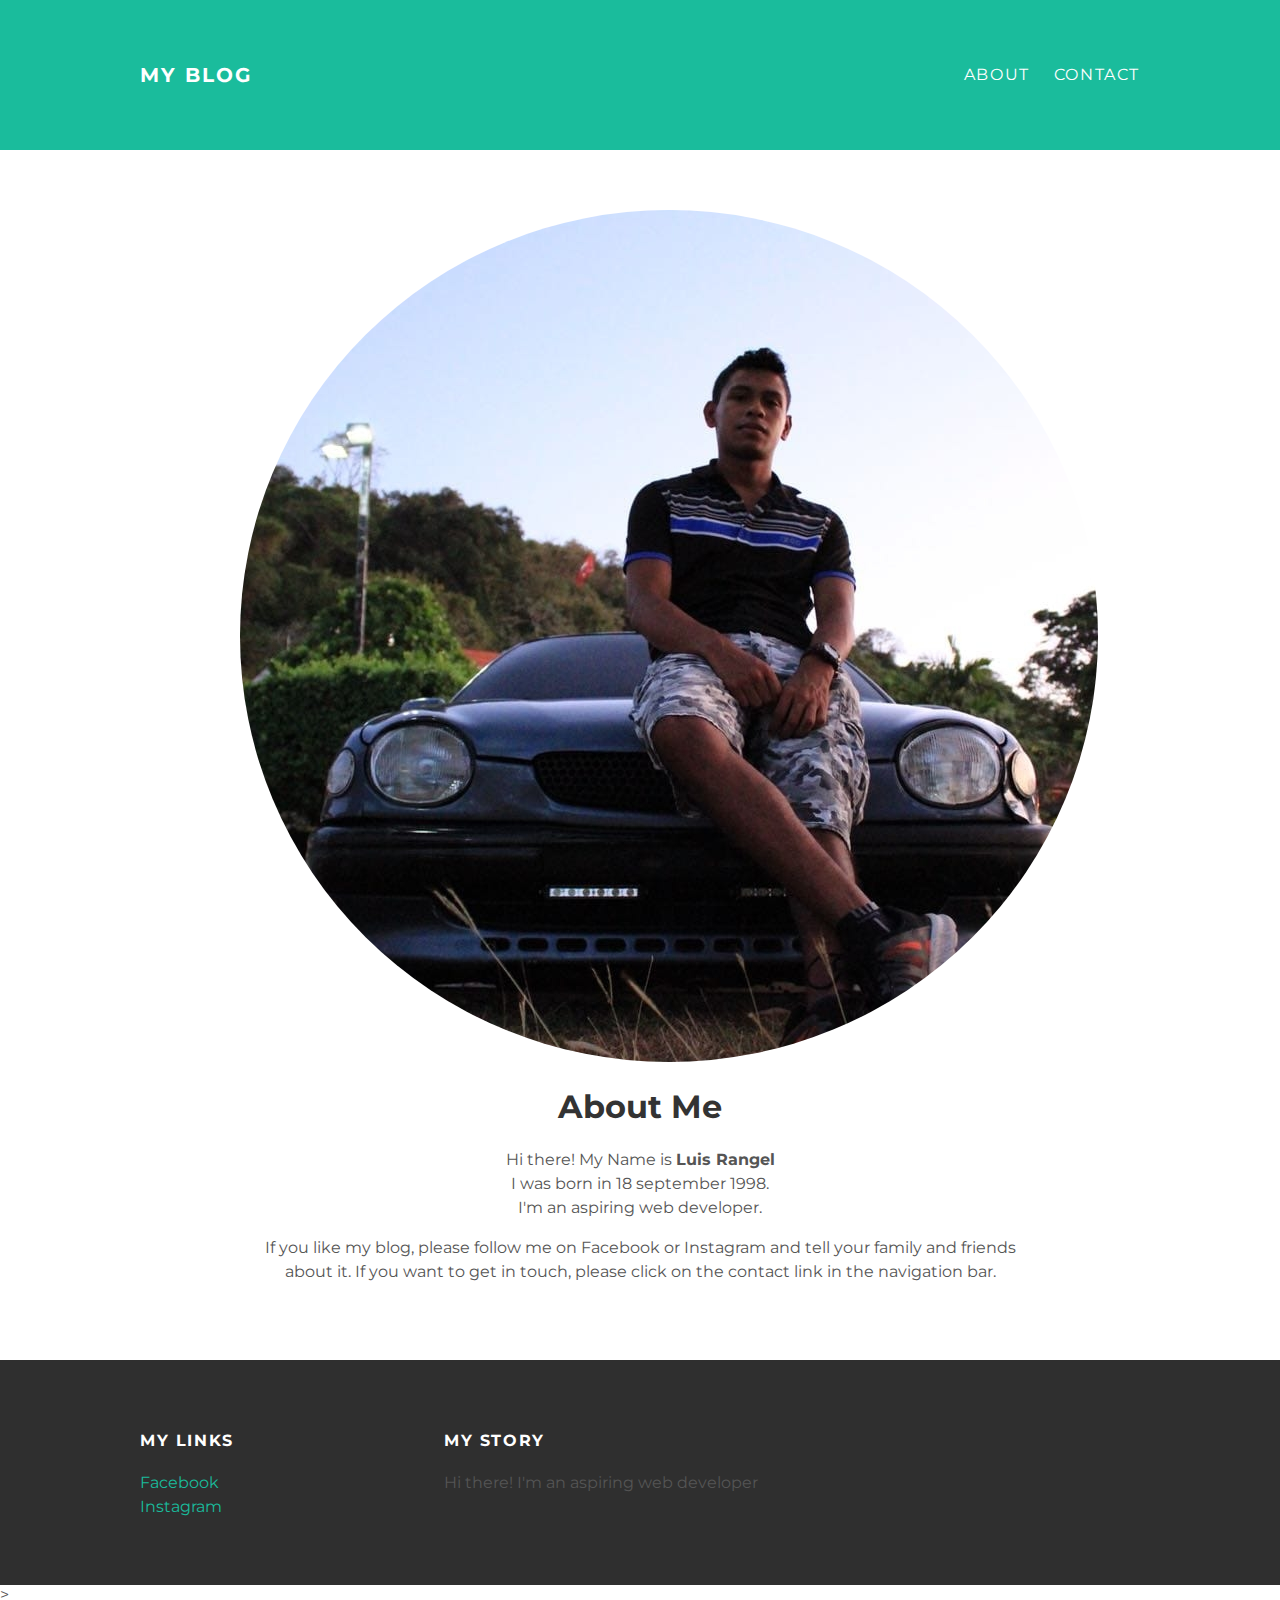
<file: about.html>
<!DOCTYPE html>
<html>
    <head>
        <title>About</title>
        <link rel="stylesheet"
        type="text/css" href="style.css">
    </head>
    <body>
        <div id= "header">
            <div class= "container">
                <a id="header-title"
                 href="index.html">My Blog</a>
                <ul id="header-nav">
                    <li><a href="about.html">About</a>
                    </li>
                    <li><a href="mailto:luis18rangel@hotmail.com">Contact</a>
                    </li>
                </ul>
            </div>
        </div>
        <div id= "content">
            <div class= "container">
                <div class="about">
                    <div class="about-author">
                        <img src="mecar.jpg">
                    </div>
                    <h1 class="about-title">About Me</h1>
                    <div class="about-content">
                        <p>
                            Hi there! My Name is <Strong>Luis Rangel</Strong>
                            <br>
                            I was born in 18 september 1998.
                            <br>
                            I'm an aspiring web developer.
                        </p>
                        <p>If  you like my blog, please follow me on Facebook or Instagram and tell your family and friends about it. If you want
                            to get in touch, please click on the contact link in the navigation bar.
                        </p>
                    </div>
                </div>
            </div>    
        </div>
        <div id= "footer">
            <div class= "container">
                <div class="column">
                    <h4>My Links</h4>
                    <p>
                            <a href="https://www.facebook.com/Luis18Rangel">Facebook</a>
                            <br>
                            <a href="https://www.instagram.com/luis18rangel/">Instagram</a>
                     </p>
                </div>
                <div class="column">
                    <h4>My Story</h4>
                    <p>Hi there! I'm an aspiring web developer</p>
                </div>
            </div>
        </div>
    </body>>
<html>
</file>
<file: style.css>
@import url(http://fonts.googleapis.com/css?family=Montserrat:400,700);

body
{
    color: #555;
    margin: 0;

    font-family: 'Montserrat', sans-serif;
}

#header 
{
    background-color: #1abc9c;
    height: 150px;
    line-height: 150px;
}

#header a
{
    color: white;
    text-decoration: none;

    text-transform: uppercase;
    letter-spacing: 0.1em;
}

#header a:hover
{
    color: #222;
}

#header-title
{
    display: block;
    float: left;

    font-size: 20px;
    font-weight: bold;
}

#header-nav
{
    display: block;
    float: right;
    margin-top: 0;

}
#header-nav li
{
    display: inline;
    padding-left: 20px;
}

.container
{
    max-width: 1000px;
    margin: 0 auto;
}

#footer
{
    background-color: #2f2f2f;
    padding: 50px 0;
}

.column
{
    min-width: 300px;
    display: inline-block;
    display: inline-block;
    vertical-align: top;
}

#footer h4
{
    color: white;
    text-transform: uppercase;
    letter-spacing: 0.1em;
}

#fotter p
{
    color: white;
}

a
{
    color: #1abc9c;
    text-decoration: none;
}

a:hover
{
    color: #F6A623;
}

.post
{
    max-width: 800px;
    margin: 0 auto;
    padding: 60px 0;
}

.post-author img
{
    width: 80px;
    height: 80px;
    vertical-align: middle;
}

.post-author img, .post-author1 img, .about-author img
{
    border-radius: 50%;
}

.post-author span
{
    margin-left: 16px;
}

.post-date
{
    color: #d2d2d2;

    font-size: 14px;
    font-weight: bold;

    text-transform: uppercase;
    letter-spacing: 0.1em;
}

h1, h2, h3, h4
{
    color: #333;
}

p
{
    line-height: 1.5;
}

.post, .about
{
    max-width: 800px;
    margin: 0 auto;
    padding: 60px 0;
}

.about
{
    text-align: center;
}

.post-container:nth-child(even)
{
    background-color: #2f2f2f;
}
</file>
